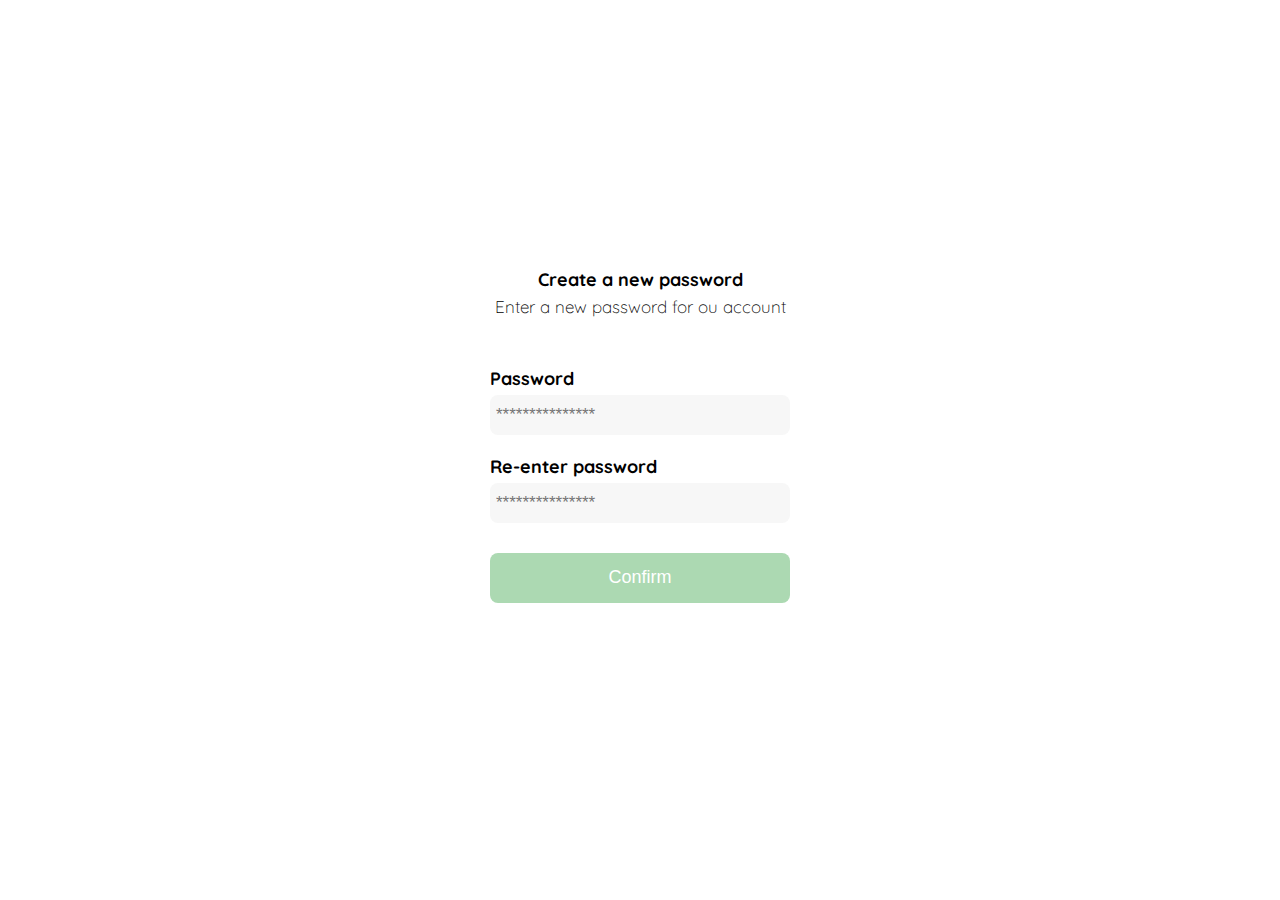
<file: 1PasswordMobile.html>
<!DOCTYPE html>
<html lang="en">
<head>
    <meta charset="UTF-8">
    <meta http-equiv="X-UA-Compatible" content="IE=edge">
    <meta name="viewport" content="width=device-width, initial-scale=1.0">
    <link rel="preconnect" href="https://fonts.googleapis.com">
    <link rel="preconnect" href="https://fonts.gstatic.com" crossorigin>
    <link href="https://fonts.googleapis.com/css2?family=Quicksand:wght@300;500;700&display=swap" rel="stylesheet">
    <title>Crear Password</title>
    <link rel="stylesheet" href="./style.css">
</head>
<body>
    <div class="login">
        <div class="form-container">
            <img src="./Platzi_YardSale_Logos/logo_yard_sale.svg" alt="logo" class="logo">

            <h1 class="title">Create a new password</h1>
            <p class="subtitle">Enter a new password for ou account</p>

            <form action="/" class="form">
                <label for="password" class="password">Password</label>
                <input type="password" id="password" placeholder="***************" class="input input-pass">

                <label for="repassword" class="password">Re-enter password</label>
                <input type="password" id="repassword" placeholder="***************" class="input input-repass">

                <input type="submit" value="Confirm"
                 class="primary-button Confirm-button">

            </form>
        </div>
    </div>
</body>
</html>
</file>
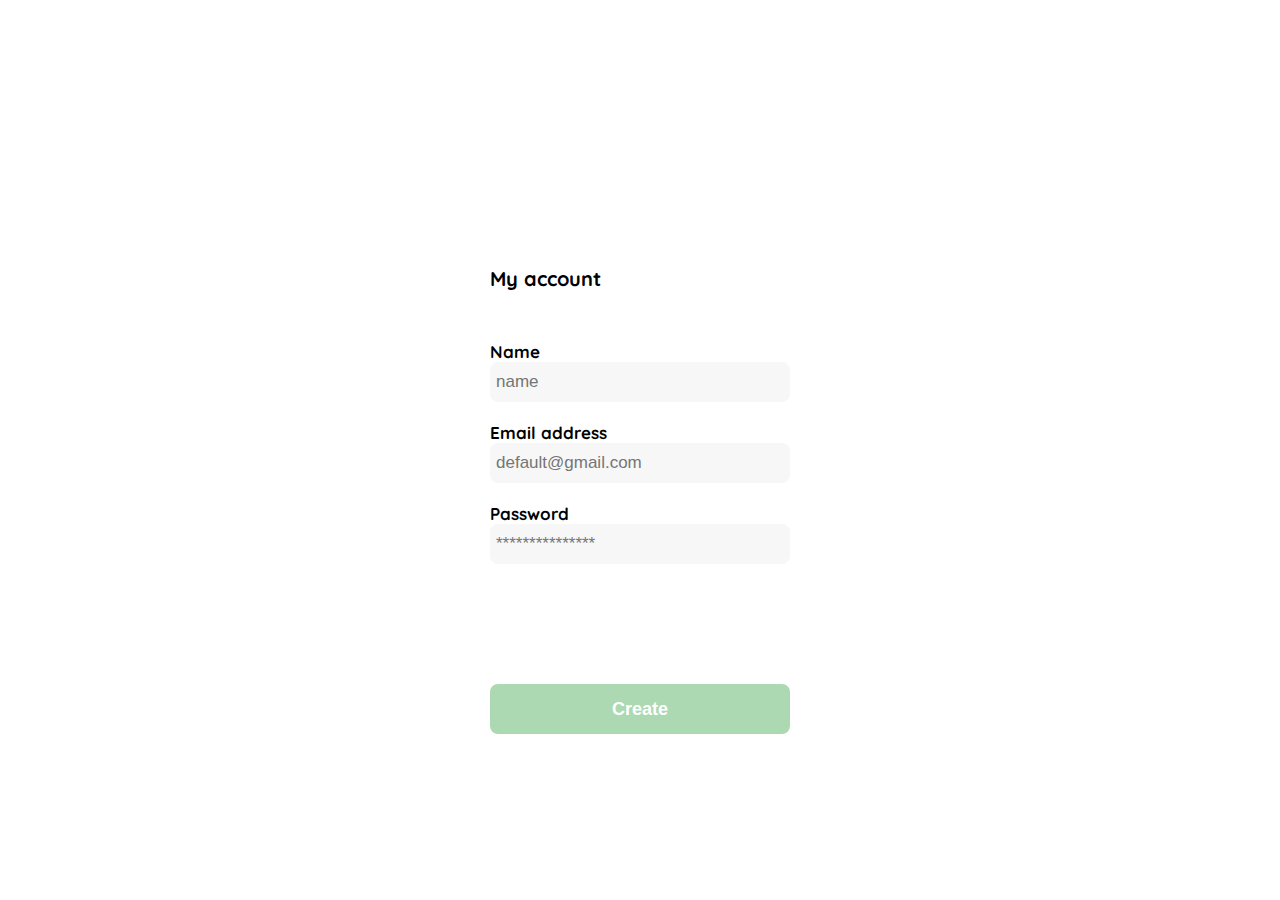
<file: create_account1.html>
<!DOCTYPE html>
<html lang="en">
<head>
    <meta charset="UTF-8">
    <meta http-equiv="X-UA-Compatible" content="IE=edge">
    <meta name="viewport" content="width=device-width, initial-scale=1.0">
    <link rel="preconnect" href="https://fonts.googleapis.com">
    <link rel="preconnect" href="https://fonts.gstatic.com" crossorigin>
    <link href="https://fonts.googleapis.com/css2?family=Quicksand:wght@300;500;700&display=swap" rel="stylesheet">
    <title>Create Account</title>
    <link rel="stylesheet" href="./style.css">
</head>
<body>
    
    <div class="Create">
        
        <div class="form-container">

            <h1 class="myaccount">My account</h1>

            <form action="/" class="form">

                <label for="name" class="name-account">Name</label>
                <input type="text" id="name" placeholder="name" class="input input-name">

                <label for="Email-address" class="email-address">Email address</label>
                <input type="text" id="Email-address" placeholder="default@gmail.com" class="input input-email">

                <label for="password" class="password-login">Password</label>
                <input type="password" id="password" placeholder="***************" class="input input-pass">

                <input type="submit" value="Create"
                class="primary-button Save-botton">
    

            </form>

            
        </div>
    </div>


</body>
</html>
</file>
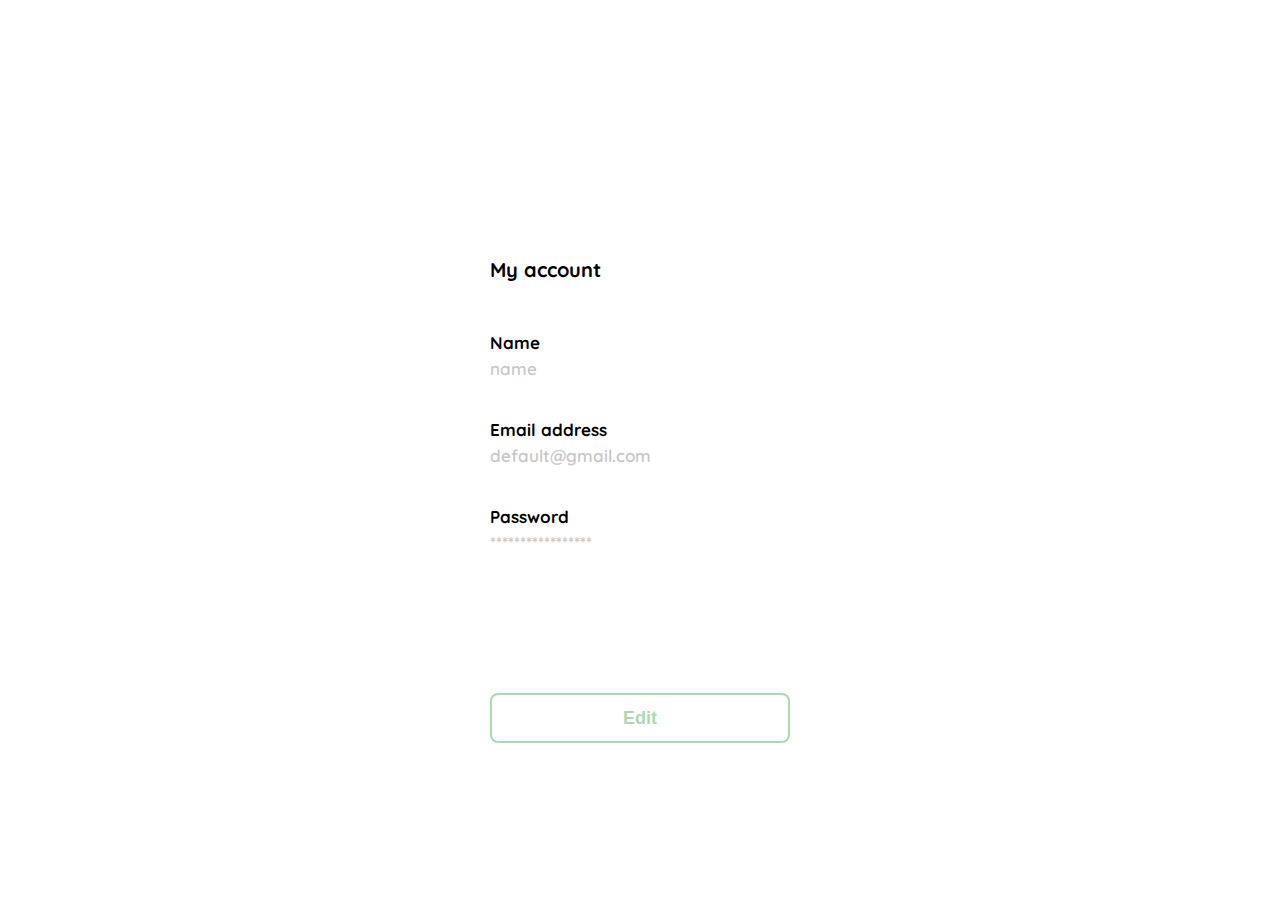
<file: edit_account.html>
<!DOCTYPE html>
<html lang="en">
<head>
    <meta charset="UTF-8">
    <meta http-equiv="X-UA-Compatible" content="IE=edge">
    <meta name="viewport" content="width=device-width, initial-scale=1.0">
    <link rel="preconnect" href="https://fonts.googleapis.com">
    <link rel="preconnect" href="https://fonts.gstatic.com" crossorigin>
    <link href="https://fonts.googleapis.com/css2?family=Quicksand:wght@300;500;700&display=swap" rel="stylesheet">
    <title>Create Account</title>
    <link rel="stylesheet" href="./style.css">
</head>
<body>
    
    <div class="Create">
        
        <div class="form-container">

            <h1 class="myaccount">My account</h1>

            <form action="/" class="form">

                <label for="name" class="name-account">Name</label>
                <p class="value">name</p>

                <label for="Email-address" class="email-address">Email address</label>
                <p class="value">default@gmail.com</p>

                <label for="password" class="password-login">Password</label>
                <p class="value">*****************</p>

                <input type="submit" value="Edit" class="secondary-button Save-botton">
    

            </form>

            
        </div>
    </div>


</body>
</html>
</file>
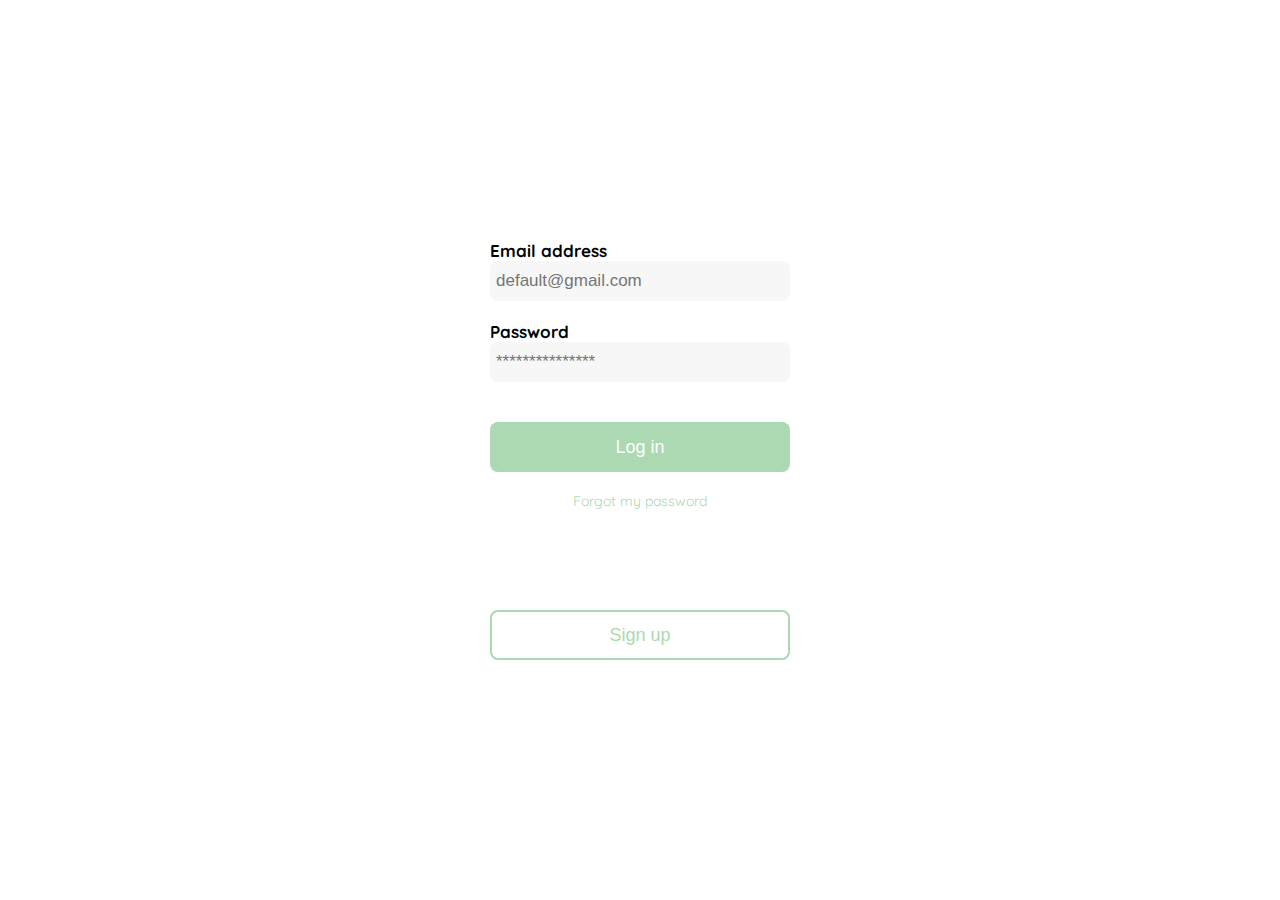
<file: login.html>
<!DOCTYPE html>
<html lang="en">
<head>
    <meta charset="UTF-8">
    <meta http-equiv="X-UA-Compatible" content="IE=edge">
    <meta name="viewport" content="width=device-width, initial-scale=1.0">
    <link rel="preconnect" href="https://fonts.googleapis.com">
    <link rel="preconnect" href="https://fonts.gstatic.com" crossorigin>
    <link href="https://fonts.googleapis.com/css2?family=Quicksand:wght@300;500;700&display=swap" rel="stylesheet">
    <title>Crear Password</title>
    <link rel="stylesheet" href="./style.css">
</head>
<body>
    <div class="login">
        
        <img src="./Platzi_YardSale_Icons/icon_close.png" alt="X" class="cerrar">
        
        <div class="form-container">
            
            <img src="./Platzi_YardSale_Logos/logo_yard_sale.svg" alt="logo" class="logo-login">

            <form action="/" class="form">
                <label for="Email-address" class="email-address">Email address</label>
                <input type="text" id="Email-address" placeholder="default@gmail.com" class="input input-email">

                <label for="password" class="password-login">Password</label>
                <input type="password" id="password" placeholder="***************" class="input input-pass">

                <input type="submit" value="Log in"
                class="primary-button Login-button2">


                <p class="forgotpass"><a href="#">Forgot my password</a></p>

                <input type="submit" value="Sign up" class="secondary-button Signup-button">

            </form>

            
        </div>
    </div>
</body>
</html>
</file>
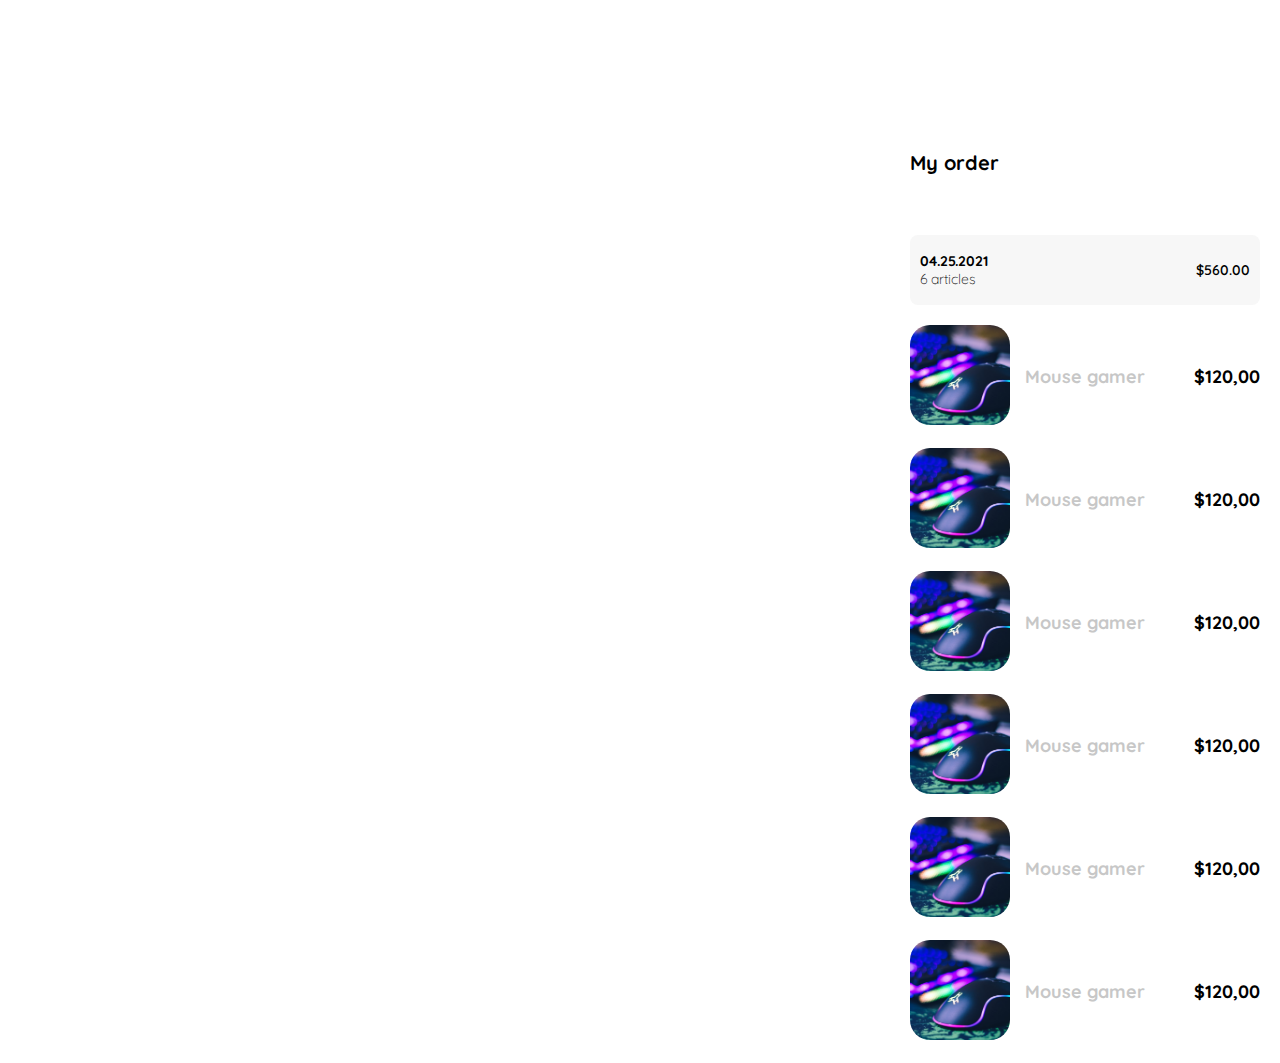
<file: myorder.html>
<!DOCTYPE html>
<html lang="en">
<head>
    <meta charset="UTF-8">
    <meta http-equiv="X-UA-Compatible" content="IE=edge">
    <meta name="viewport" content="width=device-width, initial-scale=1.0">
    <link rel="preconnect" href="https://fonts.googleapis.com">
    <link rel="preconnect" href="https://fonts.gstatic.com" crossorigin>
    <link href="https://fonts.googleapis.com/css2?family=Quicksand:wght@300;500;700&display=swap" rel="stylesheet">
    <title>Document</title>
    <link rel="stylesheet" href="./style.css">
</head>
<body>

    <main class="main-container-order">

        <h1 class="title-myoder">My order</h1>

        <div class="product-car">
            <div class="articles">
                <p class="fecha">04.25.2021</p>
                <p class="number-articles">6 articles</p>
            </div>
            <div>
                <p class="payment-total">$560.00</p>
            </div>
        </div>

        <div class="product-card-order">
            <div>
                <img src="./assets/pexels-john-petalcurin-2115256.jpg" alt="product" class="product-img"> 
            </div>
            <div>
                <h1 class="name-product">Mouse gamer</h1>
            </div>         
            <div>
                <p class="price">$120,00</p>
            </div>
        </div>
        <div class="product-card-order">
            <div>
                <img src="./assets/pexels-john-petalcurin-2115256.jpg" alt="product" class="product-img"> 
            </div>
            <div>
                <h1 class="name-product">Mouse gamer</h1>
            </div>         
            <div>
                <p class="price">$120,00</p>
            </div>
        </div>
        <div class="product-card-order">
            <div>
                <img src="./assets/pexels-john-petalcurin-2115256.jpg" alt="product" class="product-img"> 
            </div>
            <div>
                <h1 class="name-product">Mouse gamer</h1>
            </div>         
            <div>
                <p class="price">$120,00</p>
            </div>
        </div>
        <div class="product-card-order">
            <div>
                <img src="./assets/pexels-john-petalcurin-2115256.jpg" alt="product" class="product-img"> 
            </div>
            <div>
                <h1 class="name-product">Mouse gamer</h1>
            </div>         
            <div>
                <p class="price">$120,00</p>
            </div>
        </div>
        <div class="product-card-order">
            <div>
                <img src="./assets/pexels-john-petalcurin-2115256.jpg" alt="product" class="product-img"> 
            </div>
            <div>
                <h1 class="name-product">Mouse gamer</h1>
            </div>         
            <div>
                <p class="price">$120,00</p>
            </div>
        </div>
        <div class="product-card-order">
            <div>
                <img src="./assets/pexels-john-petalcurin-2115256.jpg" alt="product" class="product-img"> 
            </div>
            <div>
                <h1 class="name-product">Mouse gamer</h1>
            </div>         
            <div>
                <p class="price">$120,00</p>
            </div>
        </div>

    </main>
    
</body>
</html>
</file>
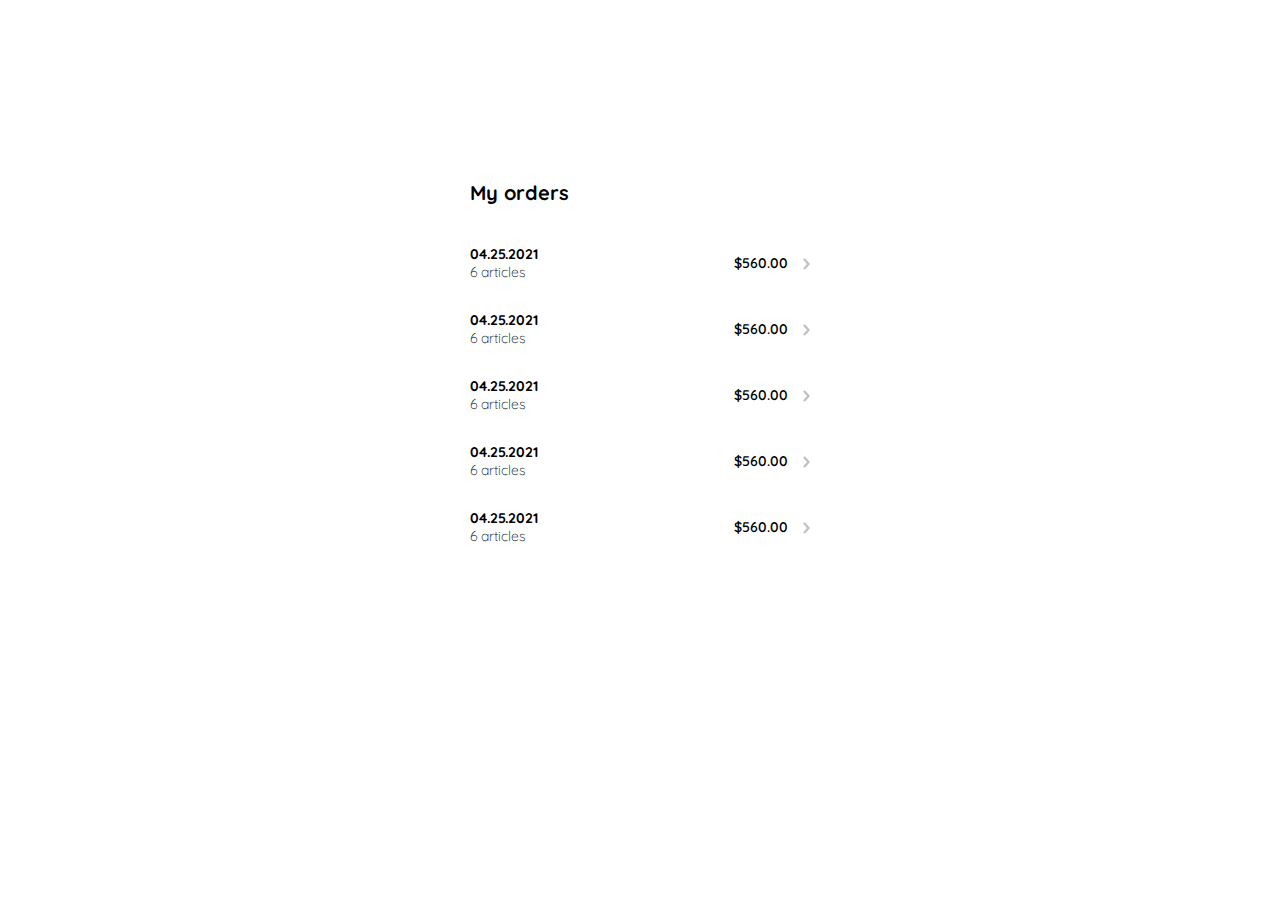
<file: myorders.html>
<!DOCTYPE html>
<html lang="en">
<head>
    <meta charset="UTF-8">
    <meta http-equiv="X-UA-Compatible" content="IE=edge">
    <meta name="viewport" content="width=device-width, initial-scale=1.0">
    <link rel="preconnect" href="https://fonts.googleapis.com">
    <link rel="preconnect" href="https://fonts.gstatic.com" crossorigin>
    <link href="https://fonts.googleapis.com/css2?family=Quicksand:wght@300;500;700&display=swap" rel="stylesheet">
    <title>Document</title>
    <link rel="stylesheet" href="./style.css">
</head>
<body>

 <main class="main-container-orders">
     <div class="myorders">
            <h1 class="title-myoder">My orders</h1>

            <div class="product-car-orders">
                    <div class="articles">
                        <p class="fecha">04.25.2021</p>
                        <p class="number-articles">6 articles</p>
                    </div>
                     <div>
                        <p class="payment-total">$560.00</p>
                        <figure>
                            <img src="./Platzi_YardSale_Icons/flechita.svg" alt=">">
                        </figure>
                </div>
            </div>
            <div class="product-car-orders">
                <div class="articles">
                    <p class="fecha">04.25.2021</p>
                    <p class="number-articles">6 articles</p>
                </div>
                <div>
                    <p class="payment-total">$560.00</p>
                    <figure>
                        <img src="./Platzi_YardSale_Icons/flechita.svg" alt=">">
                    </figure>
                </div>
            </div>
            <div class="product-car-orders">
                <div class="articles">
                    <p class="fecha">04.25.2021</p>
                    <p class="number-articles">6 articles</p>
                </div>
                <div>
                    <p class="payment-total">$560.00</p>
                    <figure>
                        <img src="./Platzi_YardSale_Icons/flechita.svg" alt=">">
                    </figure>
                </div>
            </div>
            <div class="product-car-orders">
                <div class="articles">
                    <p class="fecha">04.25.2021</p>
                    <p class="number-articles">6 articles</p>
                </div>
                <div>
                    <p class="payment-total">$560.00</p>
                    <figure>
                        <img src="./Platzi_YardSale_Icons/flechita.svg" alt=">">
                    </figure>
                </div>
            </div>
            <div class="product-car-orders">
                <div class="articles">
                    <p class="fecha">04.25.2021</p>
                    <p class="number-articles">6 articles</p>
                </div>
                <div>
                    <p class="payment-total">$560.00</p>
                    <figure>
                        <img src="./Platzi_YardSale_Icons/flechita.svg" alt=">">
                    </figure>
                </div>
            </div>

      </div>

     </div>
 </main>
    
</body>
</html>
</file>
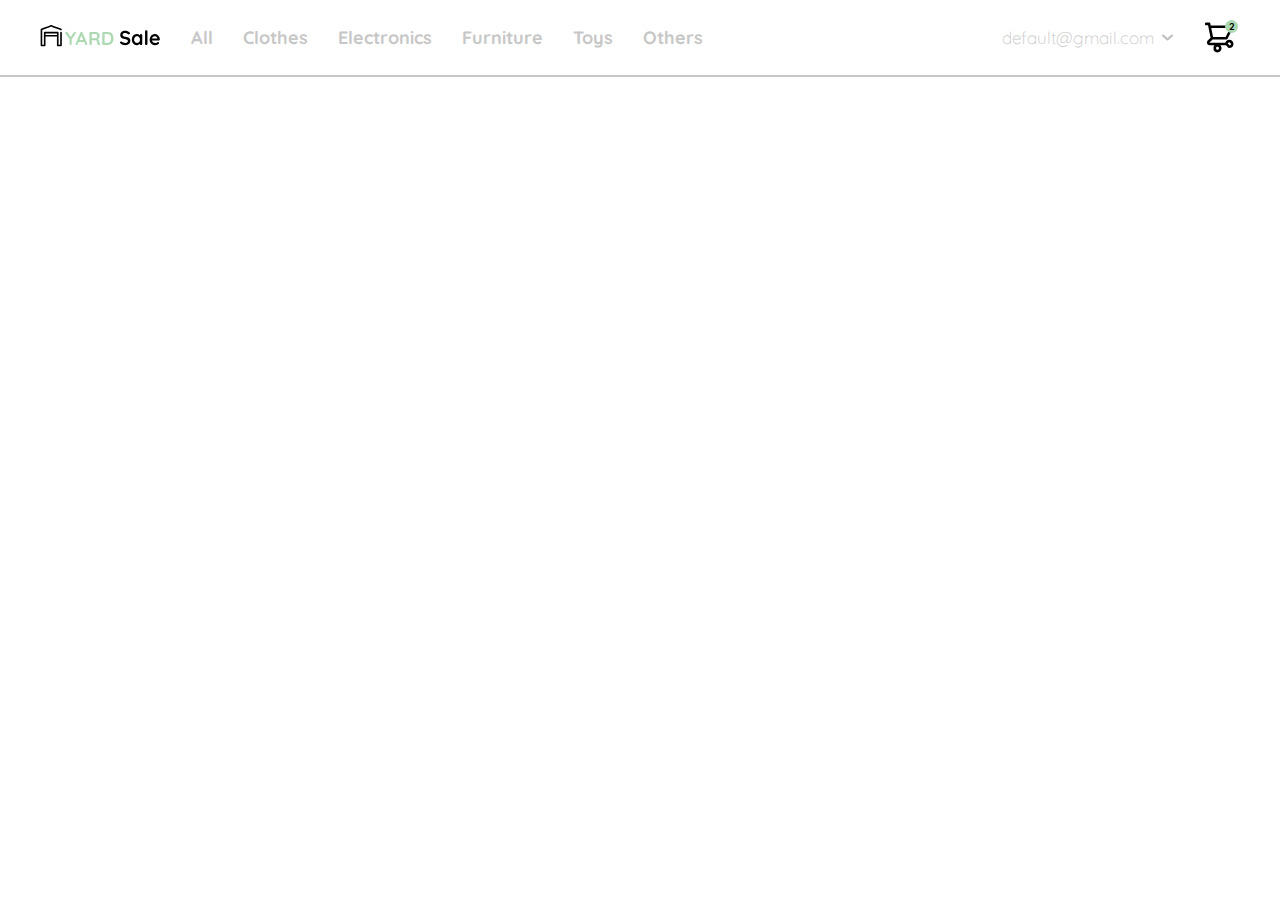
<file: navbar.html>
<!DOCTYPE html>
<html lang="en">
<head>
    <meta charset="UTF-8">
    <meta http-equiv="X-UA-Compatible" content="IE=edge">
    <meta name="viewport" content="width=device-width, initial-scale=1.0">
    <link rel="preconnect" href="https://fonts.googleapis.com">
    <link rel="preconnect" href="https://fonts.gstatic.com" crossorigin>
    <link href="https://fonts.googleapis.com/css2?family=Quicksand:wght@300;500;700&display=swap" rel="stylesheet">
    <title>Document</title>
    <link rel="stylesheet" href="./navbar.css">
</head>
<body>
    
 <header class="navbar">

    <nav class="navbar-complete">
        <img src="./Platzi_YardSale_Icons/icon_menu.svg" alt="menu" class="menu">

        <div class="navbar-left">

           <img src="./Platzi_YardSale_Logos/logo_yard_sale.svg" alt="logo" class="Logo-nav">

           <ul class="list-nav">
                <li>
                    <a href="#">All</a>
                </li>
                <li>
                    <a href="#">Clothes</a>
                </li>
                <li>
                    <a href="#">Electronics</a>
                </li>
                <li>
                    <a href="#">Furniture</a>
                </li>
                <li>
                    <a href="#">Toys</a>
                </li>
                <li>
                    <a href="#">Others</a>
                </li>
           </ul>
 
        </div>

        <div class="navbar-right">
           <ul class="list-nav">
              <li>
                 <p>default@gmail.com</p>
                 <img src="./Platzi_YardSale_Icons/flechita.svg" alt=">">
              </li>
               <li>
                  <img src="./Platzi_YardSale_Icons/icon_shopping_cart_notification.svg" alt="cart">
                  <div>2</div>
                </li>
            </ul>
        </div>
        


    </nav>
 </header>

</body>
</html>
</file>
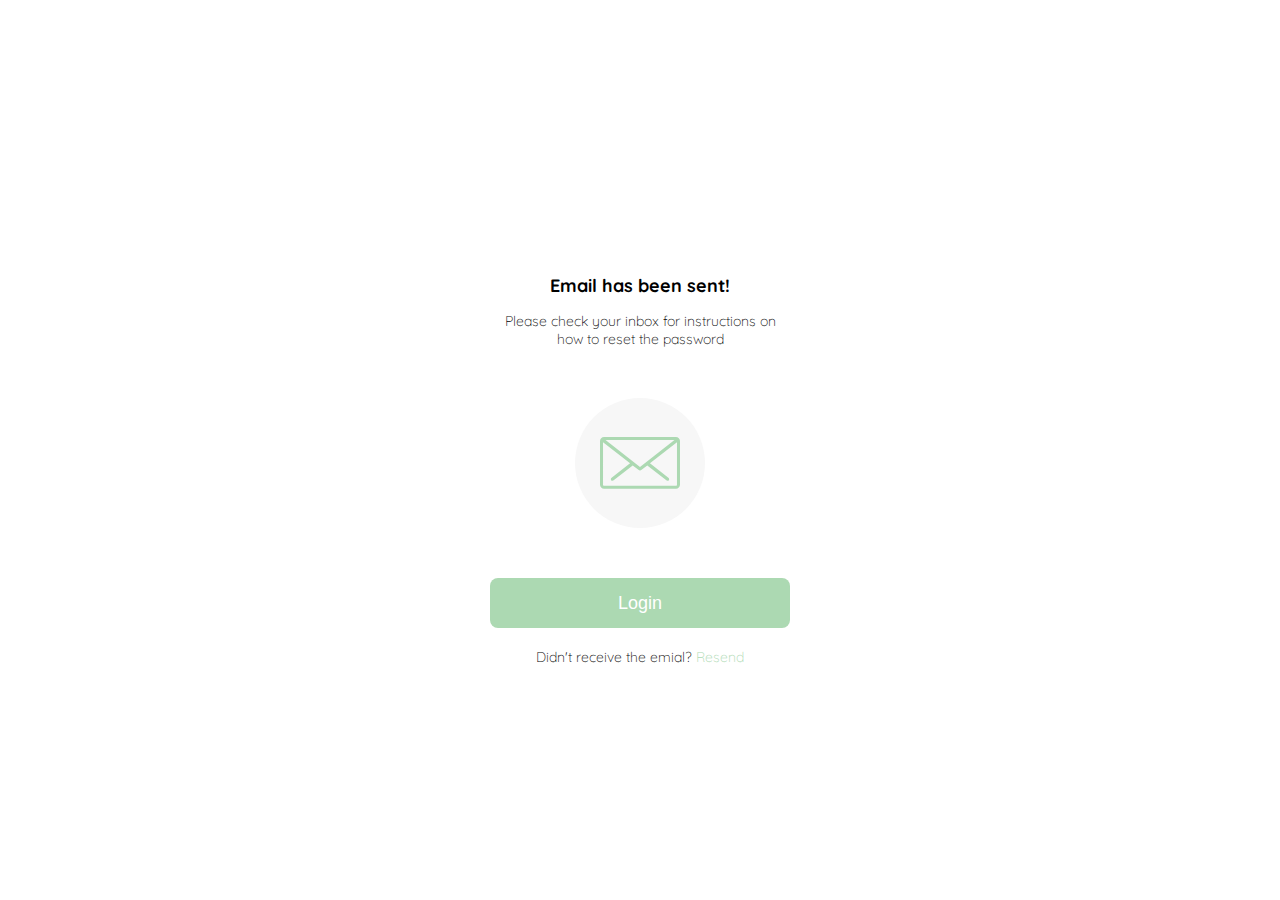
<file: password_recovery2.html>
<!DOCTYPE html>
<html lang="en">
<head>
    <meta charset="UTF-8">
    <meta http-equiv="X-UA-Compatible" content="IE=edge">
    <meta name="viewport" content="width=device-width, initial-scale=1.0">
    <link rel="preconnect" href="https://fonts.googleapis.com">
    <link rel="preconnect" href="https://fonts.gstatic.com" crossorigin>
    <link href="https://fonts.googleapis.com/css2?family=Quicksand:wght@300;500;700&display=swap" rel="stylesheet">
    <title>password_recovery</title>
    <link rel="stylesheet" href="./style.css">
</head>
<body>

    <div class="recovery-password">
        <img src="./Platzi_YardSale_Logos/logo_yard_sale.svg" alt="logo" class="logo">

     <div class="email-container">
        <h1 class="title Email-title">Email has been sent!</h1>
        <p class="subtitle email-subtitle">Please check your inbox for instructions on how to reset the password</p>
     <div class="email-bg">
        <img src="./Platzi_YardSale_Icons/email.svg" alt="Email" class="Email-icon">
     </div>

        <input type="submit" value="Login" class="primary-button login-botton">

        <p class="bottom-msg">Didn't receive the emial? <a href="#">Resend</a></p>
     </div>
    </div>
    
</body>
</html>
</file>
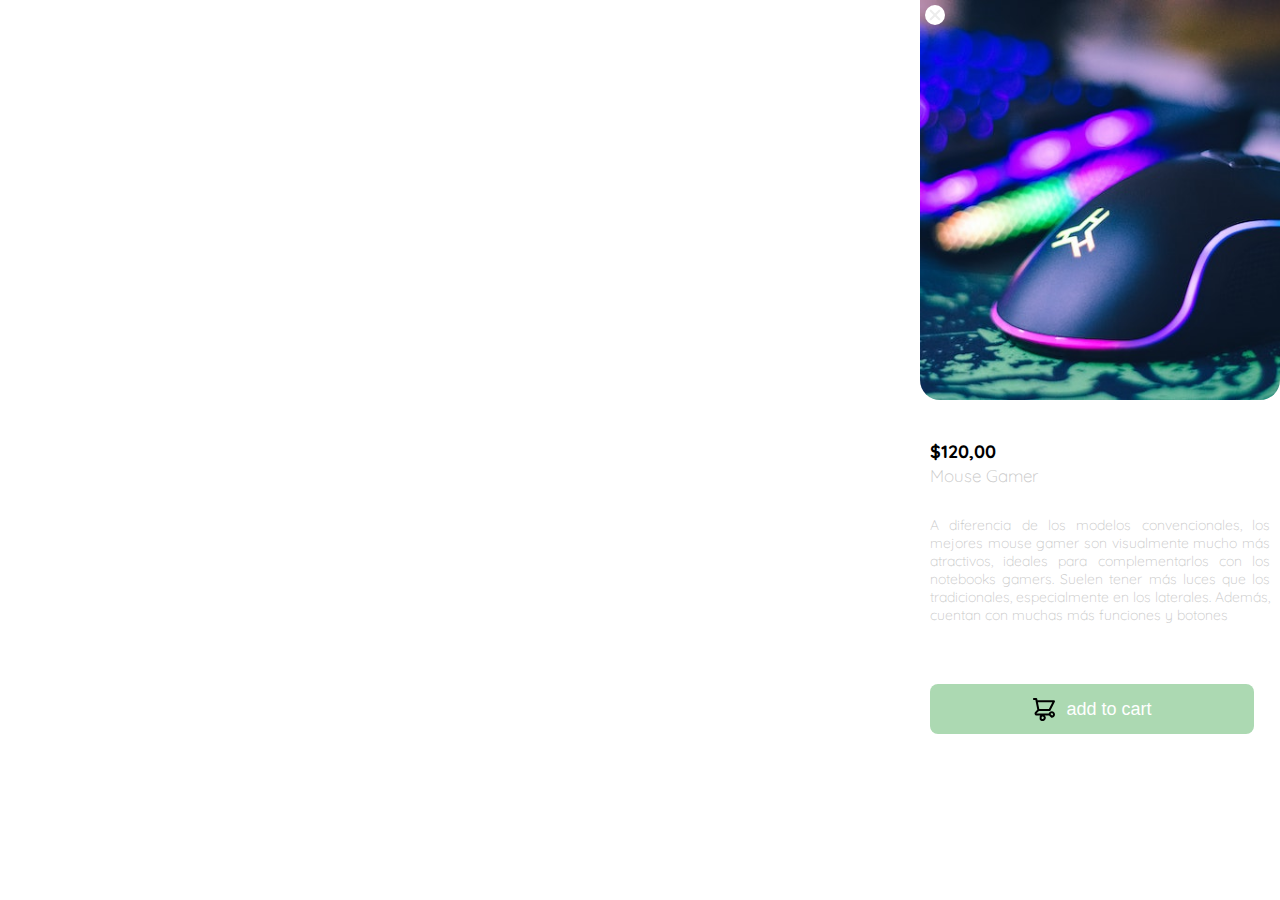
<file: product_details.html>
<!DOCTYPE html>
<html lang="en">
<head>
    <meta charset="UTF-8">
    <meta http-equiv="X-UA-Compatible" content="IE=edge">
    <meta name="viewport" content="width=device-width, initial-scale=1.0">
    <link rel="preconnect" href="https://fonts.googleapis.com">
    <link rel="preconnect" href="https://fonts.gstatic.com" crossorigin>
    <link href="https://fonts.googleapis.com/css2?family=Quicksand:wght@300;500;700&display=swap" rel="stylesheet">
    <title>Document</title>
    <link rel="stylesheet" href="./style.css">
</head>
<body class="aside-product">
    
    <aside class="product-detail">

        <img src="./Platzi_YardSale_Icons/icon_close.png" alt="X">
        <img src="./assets/pexels-john-petalcurin-2115256.jpg" alt="image">

        <div class="product-infor">
            <p>$120,00</p>
            <p>Mouse Gamer</p>
            <p>A diferencia de los modelos convencionales, los mejores mouse gamer son visualmente mucho más atractivos, ideales para complementarlos con los notebooks gamers. Suelen tener más luces que los tradicionales, especialmente en los laterales. Además, cuentan con muchas más funciones y botones</p>

        </div>
        
        <button class="primary-button button-add"><img src="./Platzi_YardSale_Icons/icon_shopping_cart.svg" alt="add cart">
            add to cart
        </button>


    </aside>

</body>
</html>
</file>
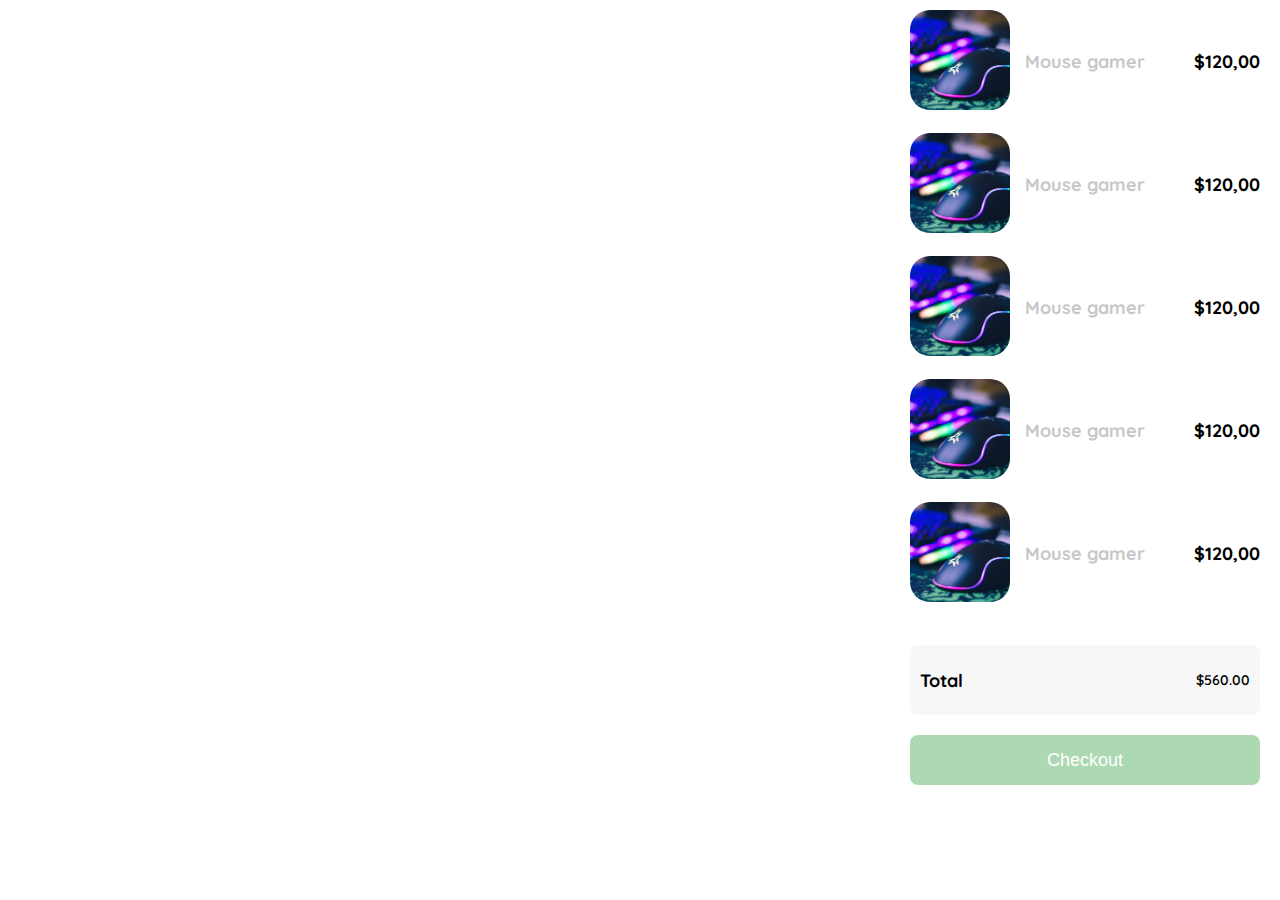
<file: shoppingcart.html>
<!DOCTYPE html>
<html lang="en">
<head>
    <meta charset="UTF-8">
    <meta http-equiv="X-UA-Compatible" content="IE=edge">
    <meta name="viewport" content="width=device-width, initial-scale=1.0">
    <link rel="preconnect" href="https://fonts.googleapis.com">
    <link rel="preconnect" href="https://fonts.gstatic.com" crossorigin>
    <link href="https://fonts.googleapis.com/css2?family=Quicksand:wght@300;500;700&display=swap" rel="stylesheet">
    <title>Document</title>
    <link rel="stylesheet" href="./style.css">
</head>
<body>

    <main class="main-container-order">

        <div class="margin"></div>
        <div class="product-card-order">
            <div>
                <img src="./assets/pexels-john-petalcurin-2115256.jpg" alt="product" class="product-img"> 
            </div>
            <div>
                <h1 class="name-product">Mouse gamer</h1>
            </div>         
            <div>
                <p class="price">$120,00</p>
            </div>
        </div>
        <div class="product-card-order">
            <div>
                <img src="./assets/pexels-john-petalcurin-2115256.jpg" alt="product" class="product-img"> 
            </div>
            <div>
                <h1 class="name-product">Mouse gamer</h1>
            </div>         
            <div>
                <p class="price">$120,00</p>
            </div>
        </div>
        <div class="product-card-order">
            <div>
                <img src="./assets/pexels-john-petalcurin-2115256.jpg" alt="product" class="product-img"> 
            </div>
            <div>
                <h1 class="name-product">Mouse gamer</h1>
            </div>         
            <div>
                <p class="price">$120,00</p>
            </div>
        </div>
        <div class="product-card-order">
            <div>
                <img src="./assets/pexels-john-petalcurin-2115256.jpg" alt="product" class="product-img"> 
            </div>
            <div>
                <h1 class="name-product">Mouse gamer</h1>
            </div>         
            <div>
                <p class="price">$120,00</p>
            </div>
        </div>
        <div class="product-card-order">
            <div>
                <img src="./assets/pexels-john-petalcurin-2115256.jpg" alt="product" class="product-img"> 
            </div>
            <div>
                <h1 class="name-product">Mouse gamer</h1>
            </div>         
            <div>
                <p class="price">$120,00</p>
            </div>
        </div>
        <div class="product-car">
            <div class="articles">
                <p class="Total">Total</p>
            </div>
            <div>
                <p class="payment-total">$560.00</p>
            </div>
        </div>
        <input type="submit" value="Checkout" class="primary-button">

    </main>
    
</body>
</html>
</file>
<file: style.css>
:root{
    --white: #FFFFFF;
    --black: #000000;
    --very-light-pink: #c7c7c7;
    --text-input-field: #F7F7F7;
    --hospital-green: #ACD9B2;
    --sm: 1.4rem;
    --md: 1.7rem;
    --lg: 1.8rem;
}
* {
    box-sizing: border-box;
    padding: 0;
    margin: 0;
}
html{
    font-size: 62.5%;
}
body{
    font-family: 'Quicksand', sans-serif;
}

/*index*/

.login{
    width: 100%;
    height: 100vh;
    display: grid;
    place-items: center;
}

.form-container{
    display: grid;
    grid-template-rows: auto 1fr auto;
    width: 300px;
}
.logo{
    width: 20rem;
    margin-bottom: 5rem;
    justify-self: center;
    display: none;
}

.title{
    font-size: var(--lg);
    font-weight: 700;
    text-align: center;
    margin-bottom: 0.5rem;
}
.subtitle{
    font-size: var(--md);
    font-weight: 300;
    text-align: center;
    margin-bottom: 5rem;
    margin-top: 0;
}

.form{
    display: flex;
    flex-direction: column;
}

.password{
    font-size: var(--lg);
    font-weight: bold;
    margin-bottom: 0.5rem;
}



.input{
    background-color: var(--text-input-field);
    border-radius: 0.8rem;
    border: none;
    height: 4rem;
    font-size: var(--md);
    padding: 0.6rem;
    margin-bottom: 2rem;

}


.primary-button{
    background-color: var(--hospital-green);
    height: 5rem;
    border: none;
    border-radius: 0.8rem;
    font-size: var(--lg);
    color: var(--white);
    
}
.Confirm-button{
    margin-top: 1rem;
    margin-bottom: 3rem;
}

.recovery-password{
    width: 100%;
    height: 100vh;
    display: grid;
    place-items: center;
    align-content: center;
}

/*1Password*/

.email-container{
    display: grid;
    grid-template-rows: auto 1fr auto;
    width: 300px;
    justify-items: center;
}
.Email-title{
    margin-top: 4rem;
}

.email-subtitle{
    font-size: var(--sm);
    margin-top: 1rem;
}

.Email-icon{
    width: 8rem;
}

.email-bg{
    width: 13rem;
    height: 13rem;
    border-radius: 50%;
    background-color: var(--text-input-field);
    display: flex;
    align-items: center;
    justify-content: center;
}

.login-botton{
    margin-top: 5rem;
    margin-bottom: 2rem;
    width: 100%;
}

.bottom-msg{
    font-size: var(--sm);
    font-weight: 300;
}

.bottom-msg a{
    
    color: var(--hospital-green);
    text-decoration: none;
}

.cerrar{
    margin-left: 30rem;
    margin-top: 5rem;
}
.logo-login{
    margin-top: 5rem;
    width: 20rem;
    margin-bottom: 5rem;
    justify-self: center;
    display: none;
}

.email-address{
    font-size: var(--md);
    font-weight: bold;
}

.password-login{
    font-size: var(--md);
    font-weight: bold; 
}
.Login-button2{
    margin-top: 2rem;
}
.forgotpass{
    font-size: var(--sm);
    display: flex;
    justify-content: center;
    margin-top: 2rem;
}
.forgotpass a{
    text-decoration: none;
    color: var(--hospital-green);
}

 /*Edit and create*/

.secondary-button{
    
    display: flex;
    justify-content: center;
    background-color: var(--white);
    height: 5rem;
    border: 0.2rem solid var(--hospital-green);
    border-radius: 0.8rem;
    font-size: var(--lg);
    color: var(--hospital-green);
    
}

.Signup-button{
    margin-bottom: 0;
    margin-top: 20rem;
    position: relative;
    width: 100%;
}

.Create{
    width: 100%;
    height: 100vh;
    display: grid;
    place-items: center;
    align-items: start;
}

.myaccount{
    margin-top: 10rem;
    margin-bottom: 5rem;
}

.name-account{
    font-size: var(--md);
    font-weight: bold;
}
.Save-botton{
    margin-top: 34rem;
    font-weight: bold;
}
    
.value{
    margin-top: 0.5rem;
    font-size: var(--md);
    font-weight: 600;
    margin-bottom: 4rem;
    color: var(--very-light-pink);
}

/*HOME*/

.cards-container{
    display: grid;
    grid-template-columns: repeat(auto-fill, 24rem);
    gap: 2.6rem;
    place-content: center;
}

.product-card{
    width: 24rem;
    margin-top: 2rem;
}
.product-card img{
    width: 24rem;
    height: 24rem;
    border-radius: 2rem;
    object-fit: cover;
}

.product-info{
    display: flex;
    align-items: center;
    justify-content: space-between;
}

.product-info figure img{
    width: 3.5rem;
    height: 3.5rem;
}
.price{
    font-size: var(--md);
    font-weight: bold;
}
.product-name{
    font-size: var(--sm);
    color: var(--very-light-pink);
}

/*menudesktop*/

.desktop-menu{
    position: absolute;
    text-align: end;
    padding: 2rem;
    width: 15rem;
    height: auto;
    border: 1px solid var(--very-light-pink);
    border-radius: 0.4rem;
    background-color: var(--white);
    top: 7.5rem;
    right: 11rem;
}

ul li:nth-child(1), ul li:nth-child(2){
    font-weight: bold;
}

.title-menu{
    font-size: var(--lg);
    list-style: none;
    margin-top: 2rem;
    text-decoration: none;
    
}
.title-menu a{
    text-decoration: none;
    color: var(--black);
    
}

.desktop-menu ul :nth-child(3){
    padding-top: 3rem;   
    border-top: 1px solid var(--very-light-pink);
}

.desktop-menu ul li:last-child a{
    color: var(--hospital-green);
    font-size: var(--md);
    
}

.mobile-menu{
    position: absolute;
    top: 7.5rem;
    display: flex;
    flex-direction: column;
    background-color: var(--white);
}





.main-container-order{
    display: grid;
    place-content: center;
    position: absolute;
    right: 2rem;
    background-color: var(--white);
}



.title-myoder{
    display: none;
}
.product-car{
    display: flex;
    justify-content: space-between;
    align-items: center;
    background-color: var(--text-input-field);
    border-radius: 0.8rem;
    height: 7rem;
    margin-bottom: 2rem;
    padding: 1rem;
    margin-top: 2rem;
}
.product-car .articles .fecha{
    font-size: var(--sm);
    font-weight: bold;
}

.product-car .articles .number-articles{
    font-size: var(--sm);
    font-weight: lighter;
}
.product-car .payment-total{
    font-size: var(--sm);
    font-weight: 600;
}

.product-card-order{
    width: 35rem;
    display: flex;
    justify-content: space-between;
    align-items: center;
    margin-bottom: 2rem;
}
.product-card-order img{
    width: 10rem;
    height: 10rem;
    border-radius: 2rem;
    object-fit: cover;
}

.name-product{
    font-size: var(--lg);
    font-weight: bold;
    margin-left: 1rem;
    color: var(--very-light-pink);
}
.price{
    font-size: var(--lg);
    font-weight: bold;
    margin-left: 0.5rem;
}

.product-car-orders{
    display: flex;
    justify-content: space-between;
    align-items: center;
    border-radius: 0.5rem;
    margin-bottom: 2rem;
    padding: 1rem;
    margin-top: 2rem;
}
.main-container-orders{
    display: grid;
    place-content: center;
    
}
.myorders{
    width: 34rem;
    margin-top: 3rem;
}
.product-car-orders .articles .fecha{
    font-size: var(--sm);
    font-weight: bold;
}

.product-car-orders .articles .number-articles{
    font-size: var(--sm);
    font-weight: lighter;
}
.product-car-orders .payment-total{
    font-size: var(--sm);
    font-weight: 600;
}
.main-container-orders .myorders div:nth-child(2){
    display: flex;
    align-items: center;
}
.main-container-orders .myorders div:nth-child(2) figure>img{
    margin-left: 1.5rem;
    margin-top: 0.5rem;
}

.product-detail img:nth-child(2){
    border-radius: 0rem 0rem 2rem 2rem;
    width: 36rem;
    height: 40rem;
    object-fit: cover;
}
.product-detail div:nth-child(2) img{
    position: absolute;
    width: 20rem;
}
.product-detail > img:nth-child(1){
    position: absolute;
    cursor: pointer;
    margin-left: 0.5rem;
    margin-top: 0.5rem;
    border-radius: 50%;
    background-color: var(--white);
    width: 2rem;
    padding: 0.3rem;
}
.product-detail{
    width: 36rem;
    display: grid;
    place-content: center;
}
.aside-product{
    display: grid;
    place-content: center;
}
.button-add{
    display: flex;
    align-items: center;
    justify-content: center;
    margin: 5rem 1rem 0rem 1rem;
    width: 90%;
}
.button-add img{
    margin-right: 1rem;
}
.product-infor p:nth-child(1){
    font-size: var(--lg);
    font-weight: bold;
    margin-top: 4rem;
    padding: 0rem 1rem 0rem 1rem;
}
.product-infor p:nth-child(2){
    font-size: var(--md);
    color: var(--very-light-pink);
    font-weight: 300;
    padding: 0.2rem 1rem 0rem 1rem;
}
.product-infor p:nth-child(3){
    font-size: var(--sm);
    color: var(--very-light-pink);
    margin-top: 2rem;
    text-align: justify;
    padding: 1rem;
    font-weight: 300;
}
.articles p{
    font-size: var(--lg);
    font-weight: bold;
}
.margin{
    margin-top: 1rem;
}

.Center{
    display: grid;
    place-content: center;
}

@media (max-width: 640px) {
    .logo {
        display: block;
    }
    .logo-login{
        display: block;
    }

    .cards-container{
        display: grid;
        grid-template-columns: repeat(auto-fill, 14rem);
        gap: 2.6rem;
        place-content: center;
    }
    .product-card{
        width: 14rem;
        
    }
    .product-card img{
        width: 14rem;
        height: 14rem;
        border-radius: 2rem;
        object-fit: cover;
    }
    .product-detail{
        width: 36rem;
        display: grid;
        place-content: center;
    }
    .aside-product{
        display: grid;
        place-content: center;
    }
    
}

@media (min-width: 640px) {
    .Signup-button{
        margin-top: 10rem; 
    }
    .cerrar{
        display: none;
    }
    .Save-botton{
        margin-top: 10rem;
    }
    .Create{
        align-content: space-around;
    }
    .title-myoder{
        display: block;
        margin-top: 15rem;
        margin-bottom: 4rem;
    }
    .product-card-order{
        width: 35rem;
        display: flex;
        justify-content: space-between;
        align-items: center;
        margin-bottom: 2rem;
    }
    .name-product{
        margin-left: -3rem;
    }
    .product-car-orders{
        padding: 0rem;
        margin-top: 3rem;
    }
    .product-detail{
        position: absolute;
        right: 0;
        width: 36rem;
    }
    
}

.inactive{
    display: none;
}
</file>
<file: navbar.css>
:root{
    --white: #FFFFFF;
    --black: #000000;
    --very-light-pink: #c7c7c7;
    --text-input-field: #F7F7F7;
    --hospital-green: #ACD9B2;
    --sm: 1.4rem;
    --md: 1.7rem;
    --lg: 1.8rem;
}
* {
    box-sizing: border-box;
    padding: 0;
    margin: 0;
}
html{
    font-size: 62.5%;
}
body{
    font-family: 'Quicksand', sans-serif;
}

.navbar{
    display: flex;
}
.menu{
    display: none;
}

.navbar-complete div ul li{
    list-style: none;
}
.navbar-complete div ul li a{
    text-decoration: none;
    font-size: var(--lg);
    color: var(--very-light-pink);
    font-weight: bold;
}
.navbar-complete div ul li a:hover{
    text-decoration: none;
    font-size: var(--lg);
    color: var(--hospital-green);
    font-weight: bold;
    border: 1px solid var(--hospital-green);
    border-radius: 0.5rem;
}
.navbar-complete{
    display: flex;
    align-items: center;
    border-bottom: 0.2rem solid var(--very-light-pink);
    height: 100%;
    width: 100vw;
    justify-content: space-between;
    padding: 2rem 4rem 2rem 4rem;
}
.navbar-left, .navbar-right{
    display: flex;
    gap: 3rem;
}
.navbar-left img{
    height: 2.5rem;
}
.list-nav{
    display: flex;
    align-items: center;
    gap: 3rem;
}
.navbar-right ul li:nth-child(1){
    display: flex;
}
.navbar-right ul li{
    gap: 1rem;
}
.navbar-right ul li:nth-child(1) img {
  transform: rotate(90deg);
}
.navbar-right ul li:nth-child(2) div{
    position: absolute;
    margin-left: 2.75rem;
    font-weight: bold;
}
.navbar-right ul li:nth-child(2) img{
    position: relative;
    height: 3.5rem;
}
.list-nav li:nth-child(2){
    display: flex;
}
.list-nav li:nth-child(1) p{
    font-size: var(--md);
    font-weight: lighter;
    color: var(--very-light-pink);
}
.navbar-right{
    margin-left: 1rem;
}

@media (max-width: 640px) {
    .menu{
        display: block;
    }
    .navbar-left ul{
        display: none;
    }
    .navbar-right .list-nav li:nth-child(1) {
        display: none;
    }
    .navbar-complete{
        padding: 1rem 1.5rem 1rem 1.5rem;
    }
    .navbar-left img{
        height: 2.5rem;
    }
}
</file>
